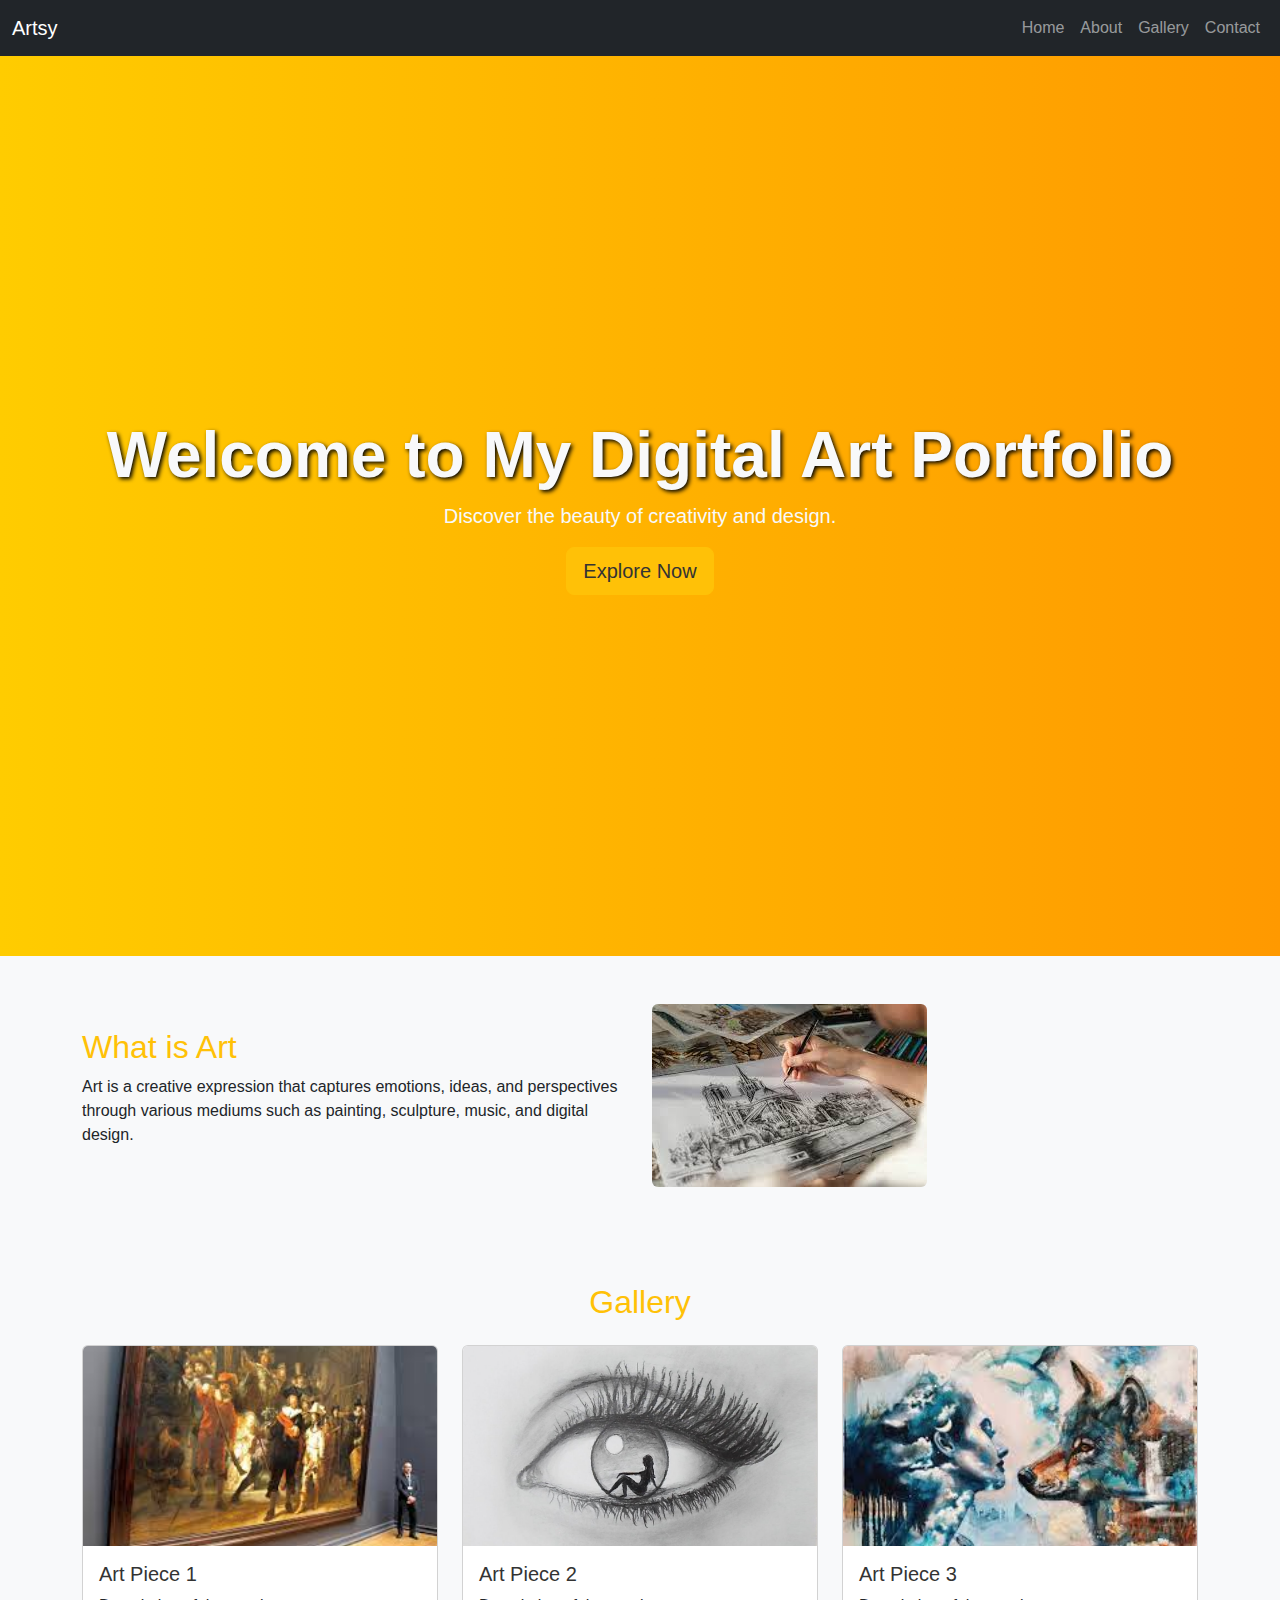
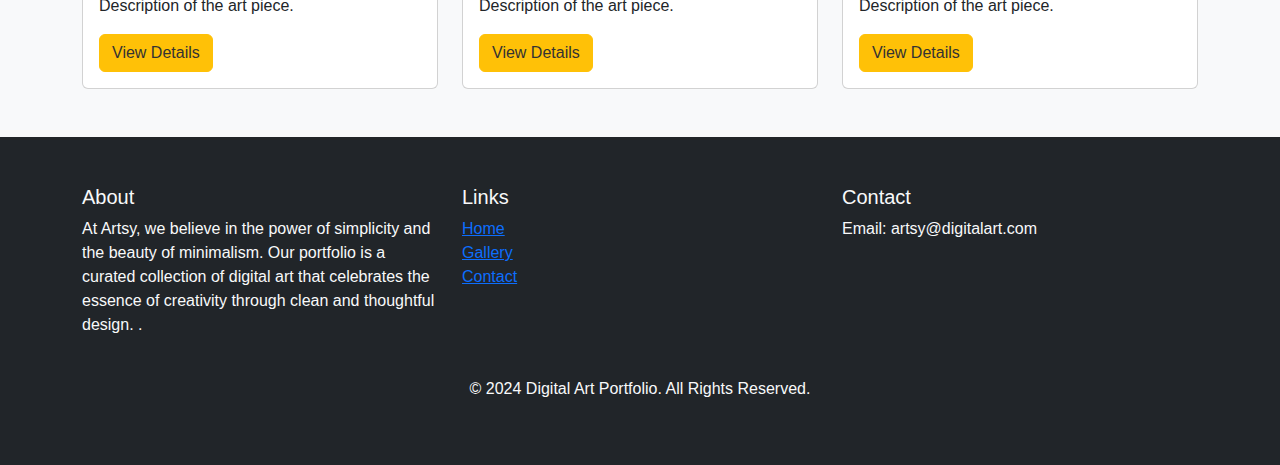
<file: index.html>
<!DOCTYPE html>
<html lang="en">
<head>
    <meta charset="UTF-8">
    <meta name="viewport" content="width=device-width, initial-scale=1.0">
    <title>Artsy</title>
    <link href="https://cdn.jsdelivr.net/npm/bootstrap@5.3.0/dist/css/bootstrap.min.css" rel="stylesheet">
    <link rel="stylesheet" href="styles.css">
</head>
<body>
    <!-- Navbar -->
    <nav class="navbar navbar-expand-lg navbar-dark bg-dark sticky-top">
        <div class="container-fluid">
            <a class="navbar-brand" href="#">Artsy</a>
            <button class="navbar-toggler" type="button" data-bs-toggle="collapse" data-bs-target="#navbarNav" aria-controls="navbarNav" aria-expanded="false" aria-label="Toggle navigation">
                <span class="navbar-toggler-icon"></span>
            </button>
            <div class="collapse navbar-collapse" id="navbarNav">
                <ul class="navbar-nav ms-auto">
                    <li class="nav-item">
                        <a class="nav-link" href="index.html">Home</a>
                    </li>
                    <li class="nav-item">
                        <a class="nav-link" href="boutus.html">About</a>
                        <li class="nav-item">

                        <a class="nav-link" href="gllery.html">Gallery</a>
                    </li>
                    <li class="nav-item">
                        <a class="nav-link" href="contc.html">Contact</a>
                    </li>
                    
                </ul>
            </div>
        </div>
    </nav>
    <!-- Hero Section -->
    <section class="hero text-center text-light d-flex align-items-center justify-content-center">
        <div class="container">
            <h1 class="display-3 fw-bold">Welcome to My Digital Art Portfolio</h1>
            <p class="lead">Discover the beauty of creativity and design.</p>
            <button class="btn btn-warning btn-lg">Explore Now</button>
        </div>
    </section>

    <!-- Image and Text Section -->
    <section class="py-5">
        <div class="container">
            <div class="row align-items-center">
                <div class="col-md-6">
                    <h2 class="text-warning">What is Art</h2>
                    <p class="text-muted> </p>
                    <button class="btn btn-warning">Art is a creative expression that captures emotions, ideas, and perspectives through various mediums such as painting, sculpture, music, and digital design.</button>
                </div>
                <div class="col-md-6">
                    <img src="download-ph.jpeg" alt="About Art" class="img-fluid rounded">
                </div>
            </div>
        </div>
    </section>

    <!-- Cards Section -->
    <section id="gallery" class="py-5 bg-light">
        <div class="container">
            <h2 class="text-center text-warning mb-4">Gallery</h2>
            <div class="row g-4">
                <div class="col-md-4">
                    <div class="card">
                        <img src="images_photo.jpeg" class="card-img-top" alt="Art Piece">
                        <div class="card-body">
                            <h5 class="card-title">Art Piece 1</h5>
                            <p class="card-text">Description of the art piece.</p>
                            <a href="artp2.html" class="btn btn-warning">View Details</a>
                        </div>
                    </div>
                </div>
                <div class="col-md-4">
                    <div class="card">
                        <img src="img.35_.jpg" class="card-img-top" alt="Art Piece">
                        <div class="card-body">
                            <h5 class="card-title">Art Piece 2</h5>
                            <p class="card-text">Description of the art piece.</p>
                            <a href="artp3.html" class="btn btn-warning">View Details</a>
                        </div>
                    </div>
                </div>
                <div class="col-md-4">
                    <div class="card">
                        <img src="images4.jpeg" class="card-img-top" alt="Art Piece">
                        <div class="card-body">
                            <h5 class="card-title">Art Piece 3</h5>
                            <p class="card-text">Description of the art piece.</p>
                            <a href="artp4.html" class="btn btn-warning">View Details</a>
                        </div>
                    </div>
                </div>
            </div>
        </div>
    </section>

    <!-- Footer -->
    <footer class="bg-dark text-light py-5">
        <div class="container">
            <div class="row">
                <div class="col-md-4">
                    <h5>About</h5>
                    <p>At Artsy, we believe in the power of simplicity and the beauty of minimalism.
                        Our portfolio is a curated collection of digital art that celebrates the essence
                        of creativity through clean and thoughtful design. .</p>
                </div>
                <div class="col-md-4">
                    <h5>Links</h5>
                    <ul class="list-unstyled">
                        <li><a href="#" class="http://127.0.0.1:5500/index.html">Home</a></li>
                        <li><a href="#" class="http://127.0.0.1:5500/gllery.html">Gallery</a></li>
                        <li><a href="#" class="http://127.0.0.1:5500/contc.html">Contact</a></li>
                    </ul>
                </div>
                <div class="col-md-4">
                    <h5>Contact</h5>
                    <p>Email: artsy@digitalart.com</p>
                    
                </div>
            </div>
            <div class="text-center mt-4">
                <p>&copy; 2024 Digital Art Portfolio. All Rights Reserved.</p>
            </div>
        </div>
    </footer>

    <script src="https://cdn.jsdelivr.net/npm/bootstrap@5.3.0/dist/js/bootstrap.bundle.min.js"></script>
    <script src="script.js"></script>
</body>
</html>
</file>
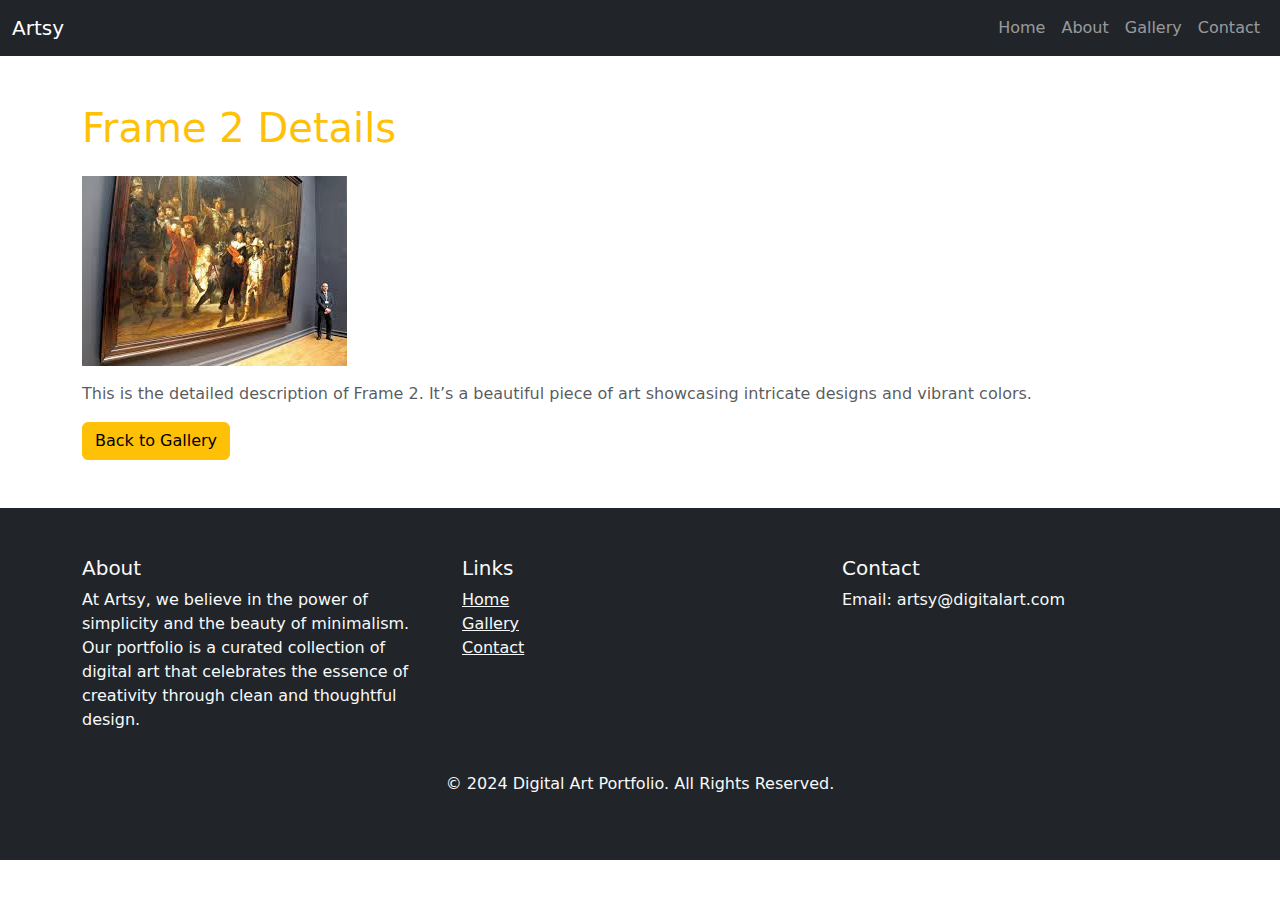
<file: artp2.html>
<!DOCTYPE html>
<html lang="en">
<head>
    <meta charset="UTF-8">
    <meta name="viewport" content="width=device-width, initial-scale=1.0">
    <title>Frame 2 Details</title>
    <link href="https://cdn.jsdelivr.net/npm/bootstrap@5.3.0/dist/css/bootstrap.min.css" rel="stylesheet">
</head>
<body>
    <!-- Navbar -->
    <nav class="navbar navbar-expand-lg navbar-dark bg-dark sticky-top">
        <div class="container-fluid">
            <a class="navbar-brand" href="#">Artsy</a>
            <button class="navbar-toggler" type="button" data-bs-toggle="collapse" data-bs-target="#navbarNav" aria-controls="navbarNav" aria-expanded="false" aria-label="Toggle navigation">
                <span class="navbar-toggler-icon"></span>
            </button>
            <div class="collapse navbar-collapse" id="navbarNav">
                <ul class="navbar-nav ms-auto">
                    <li class="nav-item">
                        <a class="nav-link" href="index.html">Home</a>
                    </li>
                    <li class="nav-item">
                        <a class="nav-link" href="boutus.html">About</a>
                        <li class="nav-item">

                        <a class="nav-link" href="gllery.html">Gallery</a>
                    </li>
                    <li class="nav-item">
                        <a class="nav-link" href="contc.html">Contact</a>
                    </li>
                    
                </ul>
            </div>
        </div>
    </nav>
    <!-- Content Section -->
    <div class="container py-5">
        <h1 class="text-warning">Frame 2 Details</h1>
        <img src="images_photo.jpeg" alt="Frame 1" class="img-fluid my-3">
        <p class="text-muted">This is the detailed description of Frame 2. It’s a beautiful piece of art showcasing intricate designs and vibrant colors.</p>
        <a href="index.html" class="btn btn-warning">Back to Gallery</a>
    </div>

    <!-- Footer -->
    <footer class="bg-dark text-light py-5">
        <div class="container">
            <div class="row">
                <div class="col-md-4">
                    <h5>About</h5>
                    <p>At Artsy, we believe in the power of simplicity and the beauty of minimalism.
                        Our portfolio is a curated collection of digital art that celebrates the essence
                        of creativity through clean and thoughtful design.</p>
                </div>
                <div class="col-md-4">
                    <h5>Links</h5>
                    <ul class="list-unstyled">
                        <li><a href="index.html" class="text-light">Home</a></li>
                        <li><a href="gallery.html" class="text-light">Gallery</a></li>
                        <li><a href="contact.html" class="text-light">Contact</a></li>
                    </ul>
                </div>
                <div class="col-md-4">
                    <h5>Contact</h5>
                    <p>Email: artsy@digitalart.com</p>
                </div>
            </div>
            <div class="text-center mt-4">
                <p>&copy; 2024 Digital Art Portfolio. All Rights Reserved.</p>
            </div>
        </div>
    </footer>

    <script src="https://cdn.jsdelivr.net/npm/bootstrap@5.3.0/dist/js/bootstrap.bundle.min.js"></script>
    <script src="script.js"></script>
</body>
</html>
</file>
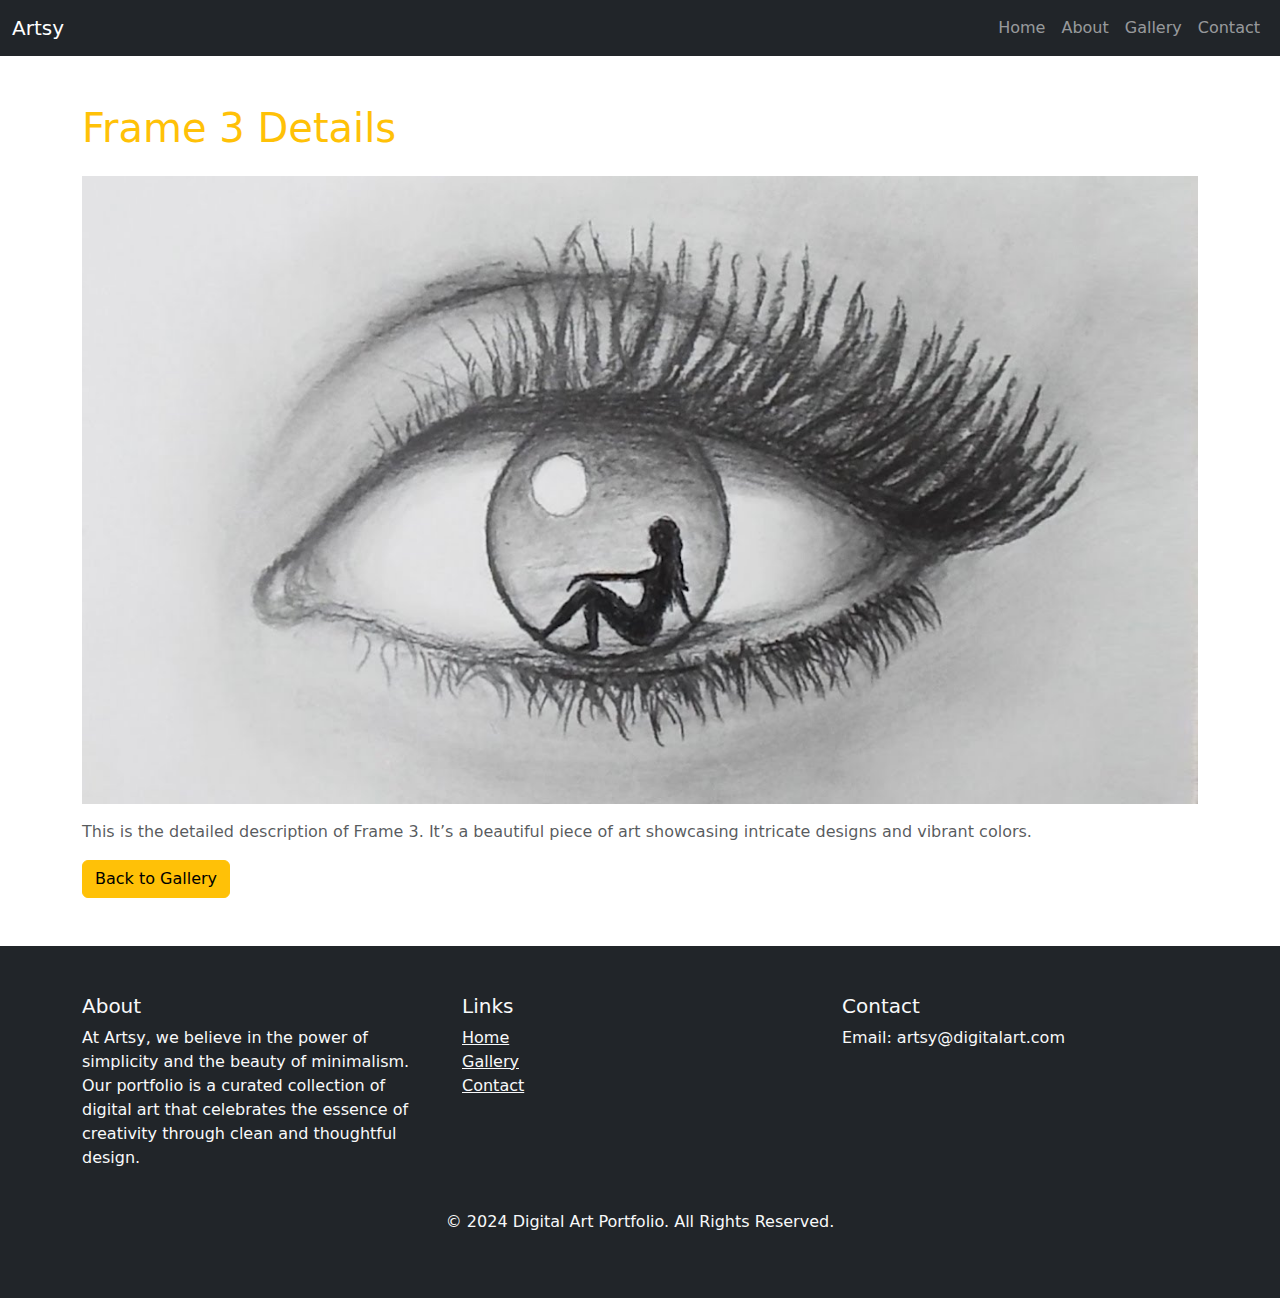
<file: artp3.html>
<!DOCTYPE html>
<html lang="en">
<head>
    <meta charset="UTF-8">
    <meta name="viewport" content="width=device-width, initial-scale=1.0">
    <title>Frame 3 Details</title>
    <link href="https://cdn.jsdelivr.net/npm/bootstrap@5.3.0/dist/css/bootstrap.min.css" rel="stylesheet">
</head>
<body>
    <!-- Navbar -->
    <nav class="navbar navbar-expand-lg navbar-dark bg-dark sticky-top">
        <div class="container-fluid">
            <a class="navbar-brand" href="#">Artsy</a>
            <button class="navbar-toggler" type="button" data-bs-toggle="collapse" data-bs-target="#navbarNav" aria-controls="navbarNav" aria-expanded="false" aria-label="Toggle navigation">
                <span class="navbar-toggler-icon"></span>
            </button>
            <div class="collapse navbar-collapse" id="navbarNav">
                <ul class="navbar-nav ms-auto">
                    <li class="nav-item">
                        <a class="nav-link" href="index.html">Home</a>
                    </li>
                    <li class="nav-item">
                        <a class="nav-link" href="boutus.html">About</a>
                        <li class="nav-item">

                        <a class="nav-link" href="gllery.html">Gallery</a>
                    </li>
                    <li class="nav-item">
                        <a class="nav-link" href="contc.html">Contact</a>
                    </li>
                    
                </ul>
            </div>
        </div>
    </nav>
    <!-- Content Section -->
    <div class="container py-5">
        <h1 class="text-warning">Frame 3 Details</h1>
        <img src="img.35_.jpg" alt="Frame 1" class="img-fluid my-3">
        <p class="text-muted">This is the detailed description of Frame 3. It’s a beautiful piece of art showcasing intricate designs and vibrant colors.</p>
        <a href="index.html" class="btn btn-warning">Back to Gallery</a>
    </div>

    <!-- Footer -->
    <footer class="bg-dark text-light py-5">
        <div class="container">
            <div class="row">
                <div class="col-md-4">
                    <h5>About</h5>
                    <p>At Artsy, we believe in the power of simplicity and the beauty of minimalism.
                        Our portfolio is a curated collection of digital art that celebrates the essence
                        of creativity through clean and thoughtful design.</p>
                </div>
                <div class="col-md-4">
                    <h5>Links</h5>
                    <ul class="list-unstyled">
                        <li><a href="index.html" class="text-light">Home</a></li>
                        <li><a href="gallery.html" class="text-light">Gallery</a></li>
                        <li><a href="contact.html" class="text-light">Contact</a></li>
                    </ul>
                </div>
                <div class="col-md-4">
                    <h5>Contact</h5>
                    <p>Email: artsy@digitalart.com</p>
                </div>
            </div>
            <div class="text-center mt-4">
                <p>&copy; 2024 Digital Art Portfolio. All Rights Reserved.</p>
            </div>
        </div>
    </footer>

    <script src="https://cdn.jsdelivr.net/npm/bootstrap@5.3.0/dist/js/bootstrap.bundle.min.js"></script>
    <script src="script.js"></script>
</body>
</html>
</file>
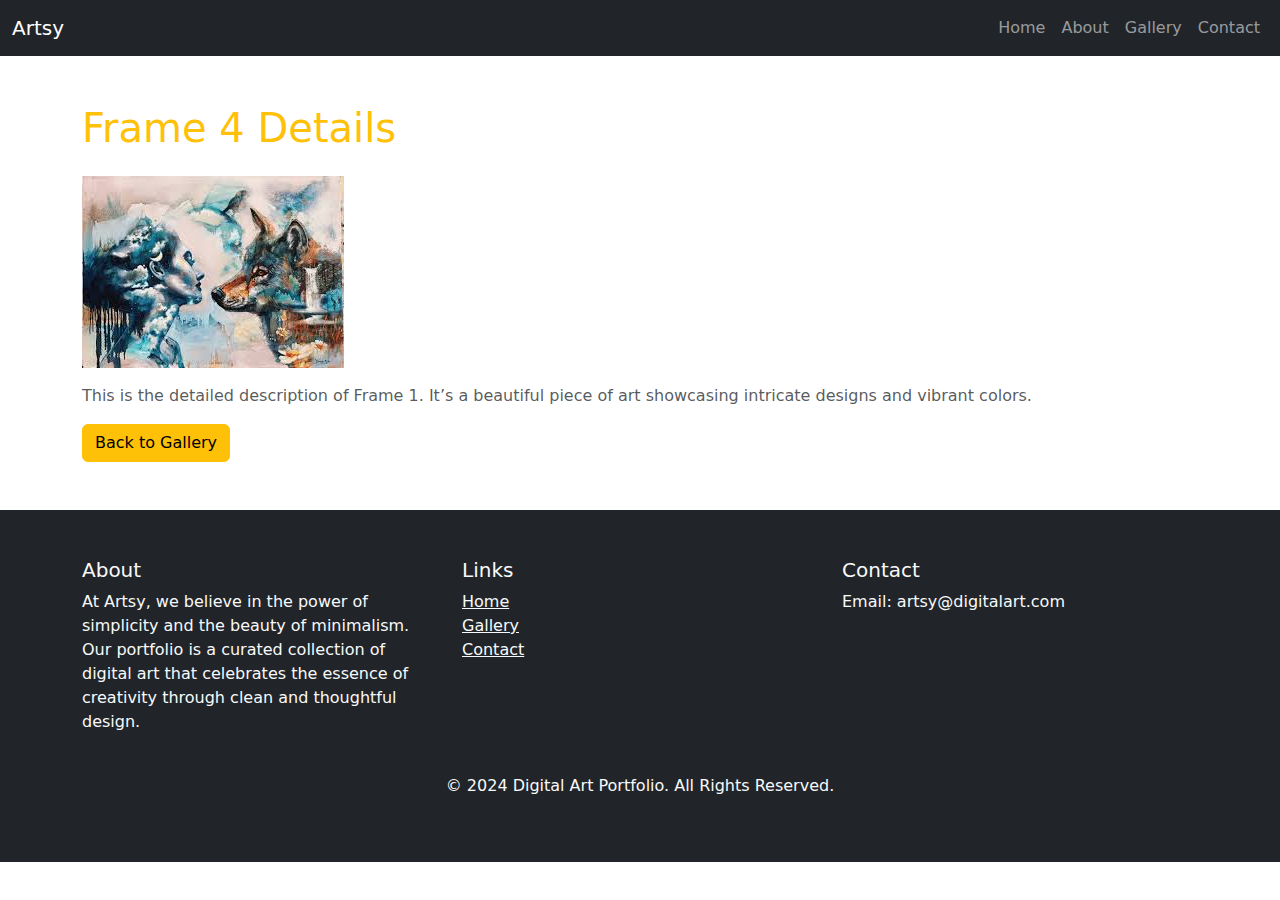
<file: artp4.html>
<!DOCTYPE html>
<html lang="en">
<head>
    <meta charset="UTF-8">
    <meta name="viewport" content="width=device-width, initial-scale=1.0">
    <title>Frame 4 Details</title>
    <link href="https://cdn.jsdelivr.net/npm/bootstrap@5.3.0/dist/css/bootstrap.min.css" rel="stylesheet">
</head>
<body>
    <!-- Navbar -->
    <nav class="navbar navbar-expand-lg navbar-dark bg-dark sticky-top">
        <div class="container-fluid">
            <a class="navbar-brand" href="#">Artsy</a>
            <button class="navbar-toggler" type="button" data-bs-toggle="collapse" data-bs-target="#navbarNav" aria-controls="navbarNav" aria-expanded="false" aria-label="Toggle navigation">
                <span class="navbar-toggler-icon"></span>
            </button>
            <div class="collapse navbar-collapse" id="navbarNav">
                <ul class="navbar-nav ms-auto">
                    <li class="nav-item">
                        <a class="nav-link" href="index.html">Home</a>
                    </li>
                    <li class="nav-item">
                        <a class="nav-link" href="boutus.html">About</a>
                        <li class="nav-item">

                        <a class="nav-link" href="gllery.html">Gallery</a>
                    </li>
                    <li class="nav-item">
                        <a class="nav-link" href="contc.html">Contact</a>
                    </li>
                    
                </ul>
            </div>
        </div>
    </nav>
    <!-- Content Section -->
    <div class="container py-5">
        <h1 class="text-warning">Frame 4 Details</h1>
        <img src="images4.jpeg" alt="Frame 1" class="img-fluid my-3">
        <p class="text-muted">This is the detailed description of Frame 1. It’s a beautiful piece of art showcasing intricate designs and vibrant colors.</p>
        <a href="index.html" class="btn btn-warning">Back to Gallery</a>
    </div>

    <!-- Footer -->
    <footer class="bg-dark text-light py-5">
        <div class="container">
            <div class="row">
                <div class="col-md-4">
                    <h5>About</h5>
                    <p>At Artsy, we believe in the power of simplicity and the beauty of minimalism.
                        Our portfolio is a curated collection of digital art that celebrates the essence
                        of creativity through clean and thoughtful design.</p>
                </div>
                <div class="col-md-4">
                    <h5>Links</h5>
                    <ul class="list-unstyled">
                        <li><a href="index.html" class="text-light">Home</a></li>
                        <li><a href="gallery.html" class="text-light">Gallery</a></li>
                        <li><a href="contact.html" class="text-light">Contact</a></li>
                    </ul>
                </div>
                <div class="col-md-4">
                    <h5>Contact</h5>
                    <p>Email: artsy@digitalart.com</p>
                </div>
            </div>
            <div class="text-center mt-4">
                <p>&copy; 2024 Digital Art Portfolio. All Rights Reserved.</p>
            </div>
        </div>
    </footer>

    <script src="https://cdn.jsdelivr.net/npm/bootstrap@5.3.0/dist/js/bootstrap.bundle.min.js"></script>
    <script src="script.js"></script>
</body>
</html>
</file>
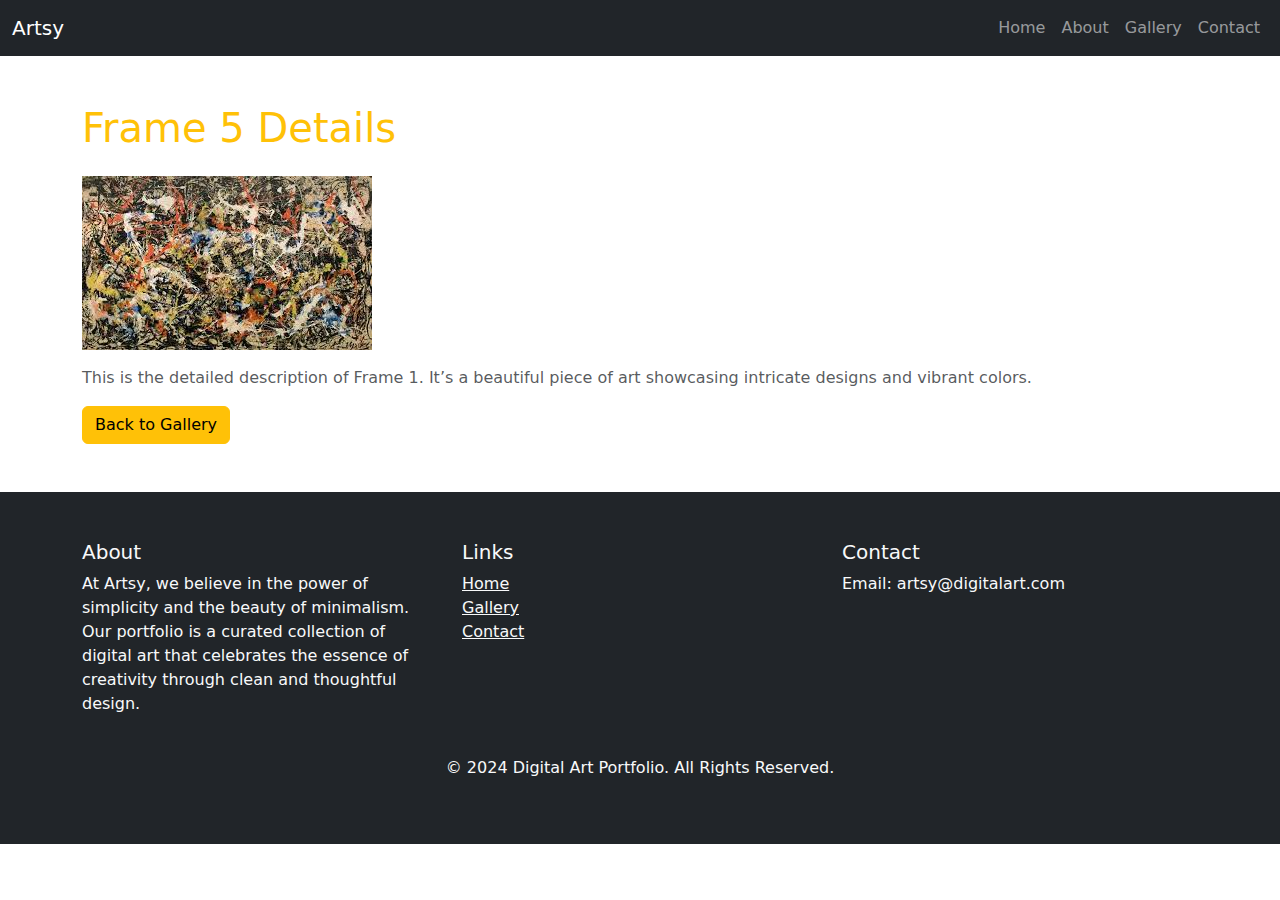
<file: artp5.html>
<!DOCTYPE html>
<html lang="en">
<head>
    <meta charset="UTF-8">
    <meta name="viewport" content="width=device-width, initial-scale=1.0">
    <title>Frame 5 Details</title>
    <link href="https://cdn.jsdelivr.net/npm/bootstrap@5.3.0/dist/css/bootstrap.min.css" rel="stylesheet">
</head>
<body>
    <!-- Navbar -->
    <nav class="navbar navbar-expand-lg navbar-dark bg-dark sticky-top">
        <div class="container-fluid">
            <a class="navbar-brand" href="#">Artsy</a>
            <button class="navbar-toggler" type="button" data-bs-toggle="collapse" data-bs-target="#navbarNav" aria-controls="navbarNav" aria-expanded="false" aria-label="Toggle navigation">
                <span class="navbar-toggler-icon"></span>
            </button>
            <div class="collapse navbar-collapse" id="navbarNav">
                <ul class="navbar-nav ms-auto">
                    <li class="nav-item">
                        <a class="nav-link" href="index.html">Home</a>
                    </li>
                    <li class="nav-item">
                        <a class="nav-link" href="boutus.html">About</a>
                        <li class="nav-item">

                        <a class="nav-link" href="gllery.html">Gallery</a>
                    </li>
                    <li class="nav-item">
                        <a class="nav-link" href="contc.html">Contact</a>
                    </li>
                    
                </ul>
            </div>
        </div>
    </nav>
    <!-- Content Section -->
    <div class="container py-5">
        <h1 class="text-warning">Frame 5 Details</h1>
        <img src="images5.jpeg" alt="Frame 1" class="img-fluid my-3">
        <p class="text-muted">This is the detailed description of Frame 1. It’s a beautiful piece of art showcasing intricate designs and vibrant colors.</p>
        <a href="index.html" class="btn btn-warning">Back to Gallery</a>
    </div>

    <!-- Footer -->
    <footer class="bg-dark text-light py-5">
        <div class="container">
            <div class="row">
                <div class="col-md-4">
                    <h5>About</h5>
                    <p>At Artsy, we believe in the power of simplicity and the beauty of minimalism.
                        Our portfolio is a curated collection of digital art that celebrates the essence
                        of creativity through clean and thoughtful design.</p>
                </div>
                <div class="col-md-4">
                    <h5>Links</h5>
                    <ul class="list-unstyled">
                        <li><a href="index.html" class="text-light">Home</a></li>
                        <li><a href="gallery.html" class="text-light">Gallery</a></li>
                        <li><a href="contact.html" class="text-light">Contact</a></li>
                    </ul>
                </div>
                <div class="col-md-4">
                    <h5>Contact</h5>
                    <p>Email: artsy@digitalart.com</p>
                </div>
            </div>
            <div class="text-center mt-4">
                <p>&copy; 2024 Digital Art Portfolio. All Rights Reserved.</p>
            </div>
        </div>
    </footer>

    <script src="https://cdn.jsdelivr.net/npm/bootstrap@5.3.0/dist/js/bootstrap.bundle.min.js"></script>
    <script src="script.js"></script>
</body>
</html>
</file>
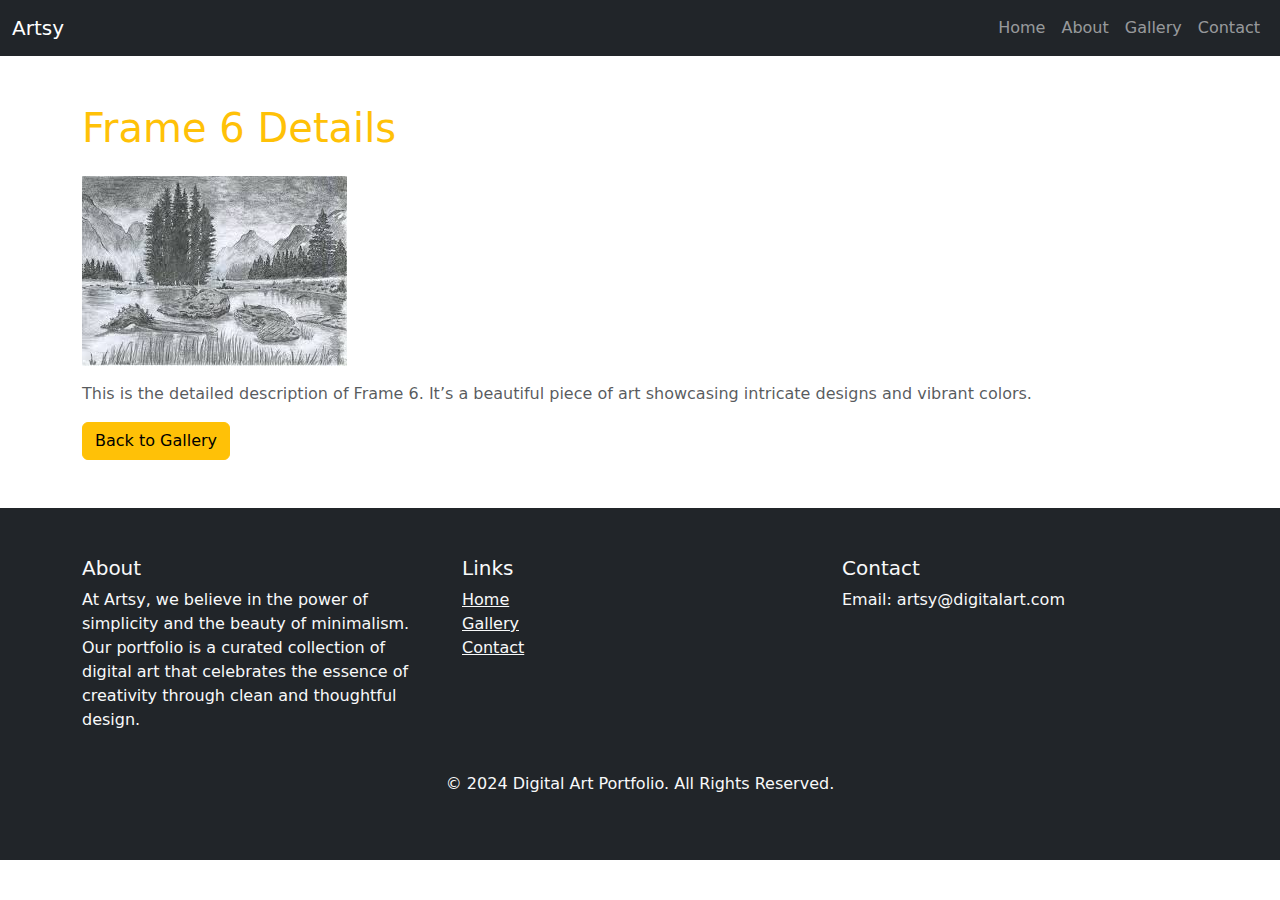
<file: artp6.html>
<!DOCTYPE html>
<html lang="en">
<head>
    <meta charset="UTF-8">
    <meta name="viewport" content="width=device-width, initial-scale=1.0">
    <title>Frame 1 Details</title>
    <link href="https://cdn.jsdelivr.net/npm/bootstrap@5.3.0/dist/css/bootstrap.min.css" rel="stylesheet">
</head>
<body>
    <!-- Navbar -->
    <nav class="navbar navbar-expand-lg navbar-dark bg-dark sticky-top">
        <div class="container-fluid">
            <a class="navbar-brand" href="#">Artsy</a>
            <button class="navbar-toggler" type="button" data-bs-toggle="collapse" data-bs-target="#navbarNav" aria-controls="navbarNav" aria-expanded="false" aria-label="Toggle navigation">
                <span class="navbar-toggler-icon"></span>
            </button>
            <div class="collapse navbar-collapse" id="navbarNav">
                <ul class="navbar-nav ms-auto">
                    <li class="nav-item">
                        <a class="nav-link" href="index.html">Home</a>
                    </li>
                    <li class="nav-item">
                        <a class="nav-link" href="boutus.html">About</a>
                        <li class="nav-item">

                        <a class="nav-link" href="gllery.html">Gallery</a>
                    </li>
                    <li class="nav-item">
                        <a class="nav-link" href="contc.html">Contact</a>
                    </li>
                    
                </ul>
            </div>
        </div>
    </nav>
    <!-- Content Section -->
    <div class="container py-5">
        <h1 class="text-warning">Frame 6 Details</h1>
        <img src="download2_.jpeg" alt="Frame 1" class="img-fluid my-3">
        <p class="text-muted">This is the detailed description of Frame 6. It’s a beautiful piece of art showcasing intricate designs and vibrant colors.</p>
        <a href="index.html" class="btn btn-warning">Back to Gallery</a>
    </div>

    <!-- Footer -->
    <footer class="bg-dark text-light py-5">
        <div class="container">
            <div class="row">
                <div class="col-md-4">
                    <h5>About</h5>
                    <p>At Artsy, we believe in the power of simplicity and the beauty of minimalism.
                        Our portfolio is a curated collection of digital art that celebrates the essence
                        of creativity through clean and thoughtful design.</p>
                </div>
                <div class="col-md-4">
                    <h5>Links</h5>
                    <ul class="list-unstyled">
                        <li><a href="index.html" class="text-light">Home</a></li>
                        <li><a href="gallery.html" class="text-light">Gallery</a></li>
                        <li><a href="contact.html" class="text-light">Contact</a></li>
                    </ul>
                </div>
                <div class="col-md-4">
                    <h5>Contact</h5>
                    <p>Email: artsy@digitalart.com</p>
                </div>
            </div>
            <div class="text-center mt-4">
                <p>&copy; 2024 Digital Art Portfolio. All Rights Reserved.</p>
            </div>
        </div>
    </footer>

    <script src="https://cdn.jsdelivr.net/npm/bootstrap@5.3.0/dist/js/bootstrap.bundle.min.js"></script>
    <script src="script.js"></script>
</body>
</html>
</file>
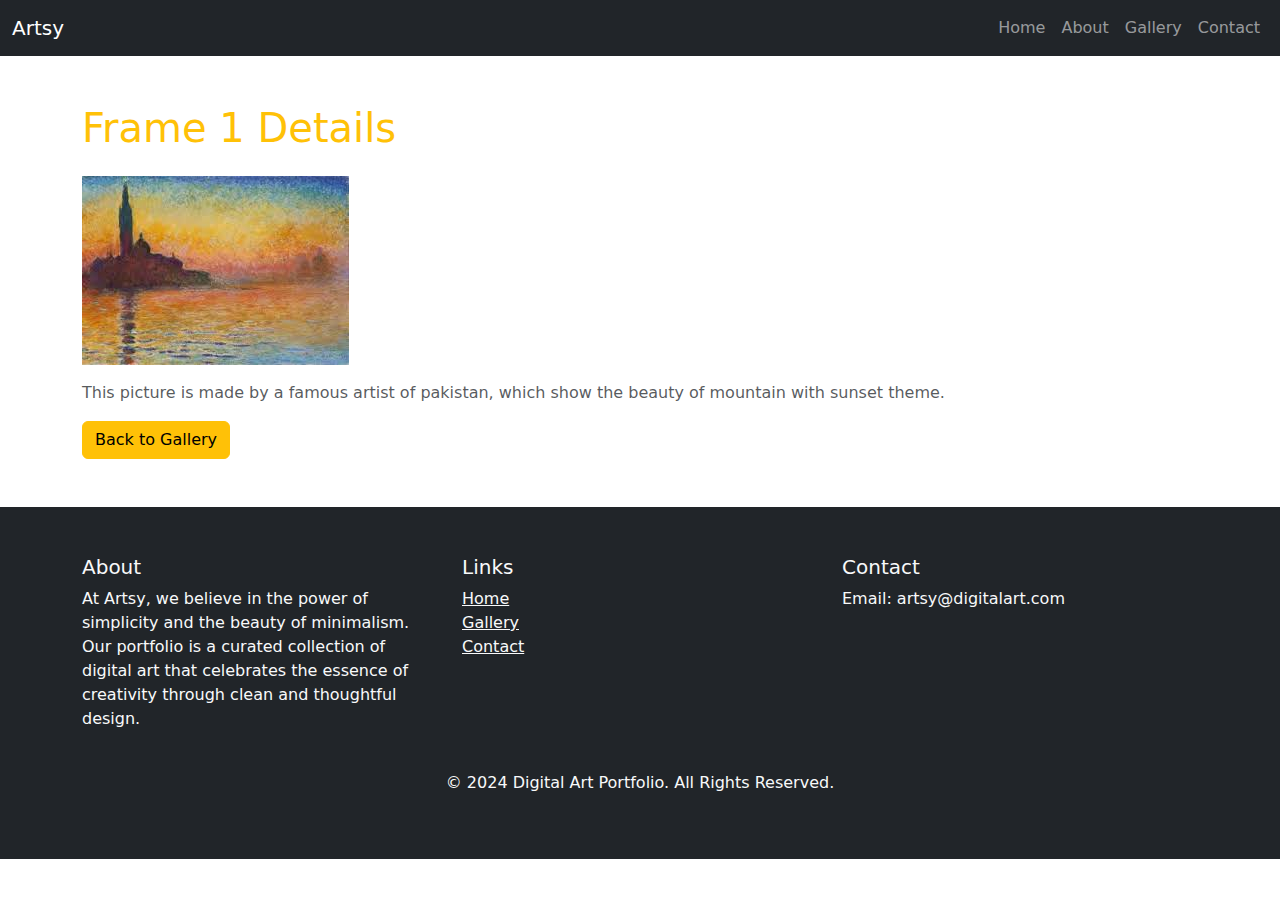
<file: artpiece1.html>
<!DOCTYPE html>
<html lang="en">
<head>
    <meta charset="UTF-8">
    <meta name="viewport" content="width=device-width, initial-scale=1.0">
    <title>Frame 1 Details</title>
    <link href="https://cdn.jsdelivr.net/npm/bootstrap@5.3.0/dist/css/bootstrap.min.css" rel="stylesheet">
</head>
<body>
    <nav class="navbar navbar-expand-lg navbar-dark bg-dark sticky-top">
        <div class="container-fluid">
            <a class="navbar-brand" href="#">Artsy</a>
            <button class="navbar-toggler" type="button" data-bs-toggle="collapse" data-bs-target="#navbarNav" aria-controls="navbarNav" aria-expanded="false" aria-label="Toggle navigation">
                <span class="navbar-toggler-icon"></span>
            </button>
            <div class="collapse navbar-collapse" id="navbarNav">
                <ul class="navbar-nav ms-auto">
                    <li class="nav-item">
                        <a class="nav-link" href="index.html">Home</a>
                    </li>
                    <li class="nav-item">
                        <a class="nav-link" href="boutus.html">About</a>
                        <li class="nav-item">

                        <a class="nav-link" href="gllery.html">Gallery</a>
                    </li>
                    <li class="nav-item">
                        <a class="nav-link" href="contc.html">Contact</a>
                    </li>
                    
                </ul>
            </div>
        </div>
    </nav>
    <!-- Content Section -->
    <div class="container py-5">
        <h1 class="text-warning">Frame 1 Details</h1>
        <img src="images3_photo.jpeg" alt="Frame 1" class="img-fluid my-3">
        <p class="text-muted">This picture is made by a famous artist of pakistan, which show the beauty of mountain with sunset theme.</p>
        <a href="gllery.html" class="btn btn-warning">Back to Gallery</a>
    </div>

    <!-- Footer -->
    <footer class="bg-dark text-light py-5">
        <div class="container">
            <div class="row">
                <div class="col-md-4">
                    <h5>About</h5>
                    <p>At Artsy, we believe in the power of simplicity and the beauty of minimalism.
                        Our portfolio is a curated collection of digital art that celebrates the essence
                        of creativity through clean and thoughtful design.</p>
                </div>
                <div class="col-md-4">
                    <h5>Links</h5>
                    <ul class="list-unstyled">
                        <li><a href="index.html" class="text-light">Home</a></li>
                        <li><a href="gallery.html" class="text-light">Gallery</a></li>
                        <li><a href="contact.html" class="text-light">Contact</a></li>
                    </ul>
                </div>
                <div class="col-md-4">
                    <h5>Contact</h5>
                    <p>Email: artsy@digitalart.com</p>
                </div>
            </div>
            <div class="text-center mt-4">
                <p>&copy; 2024 Digital Art Portfolio. All Rights Reserved.</p>
            </div>
        </div>
    </footer>

    <script src="https://cdn.jsdelivr.net/npm/bootstrap@5.3.0/dist/js/bootstrap.bundle.min.js"></script>
    <script src="script.js"></script>
</body>
</html>
</file>
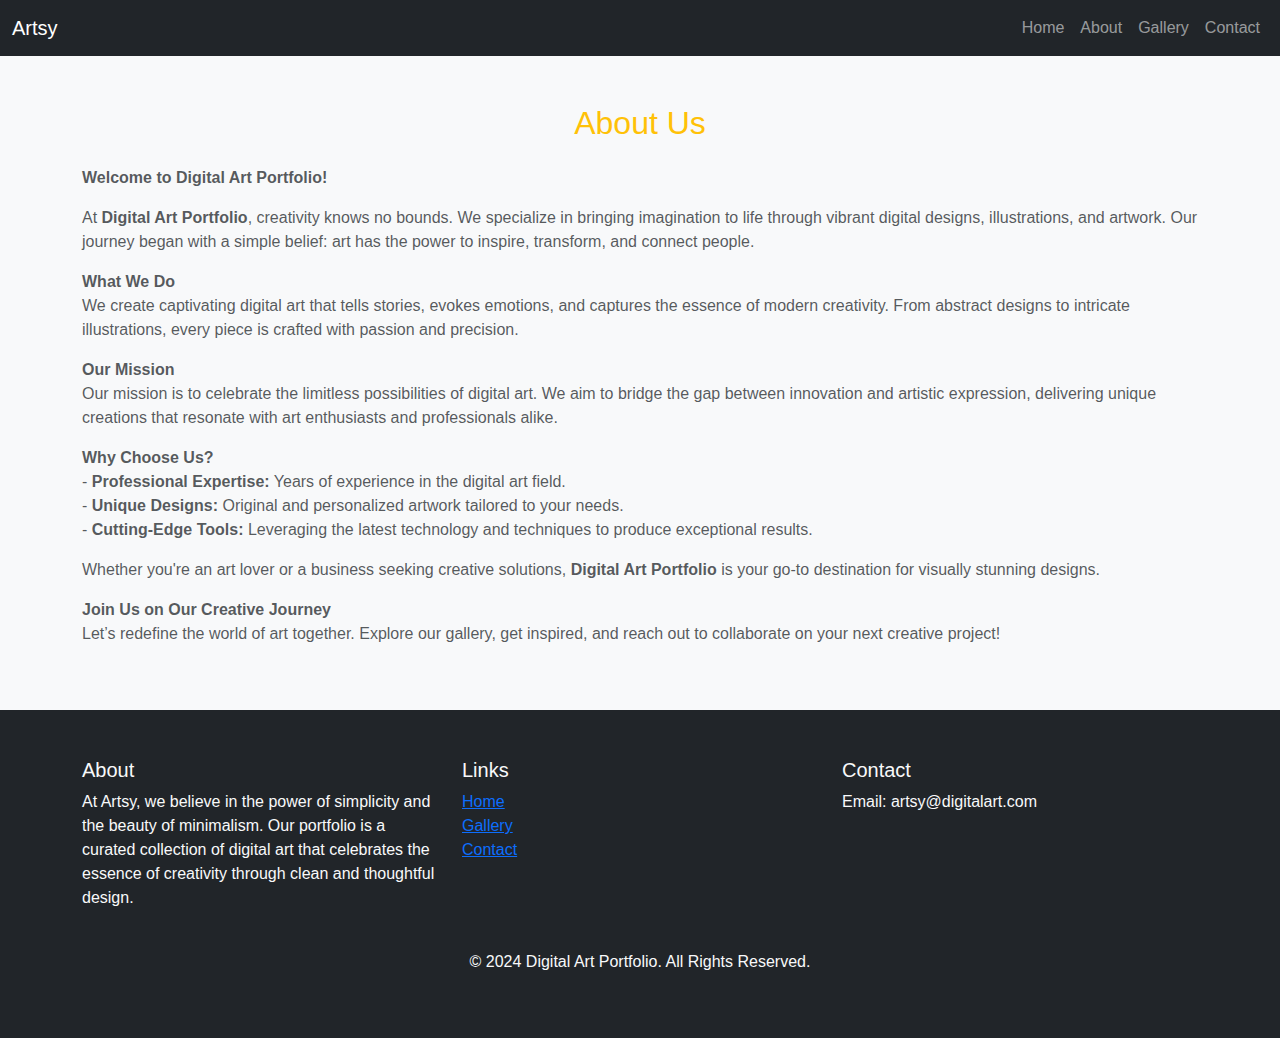
<file: boutus.html>
<!DOCTYPE html>
<html lang="en">
<head>
    <meta charset="UTF-8">
    <meta name="viewport" content="width=device-width, initial-scale=1.0">
    <title>Artsy</title>
    <link href="https://cdn.jsdelivr.net/npm/bootstrap@5.3.0/dist/css/bootstrap.min.css" rel="stylesheet">
    <link rel="stylesheet" href="styles.css">
</head>
<body>
    <!-- Navbar -->
    <nav class="navbar navbar-expand-lg navbar-dark bg-dark sticky-top">
        <div class="container-fluid">
            <a class="navbar-brand" href="#">Artsy</a>
            <button class="navbar-toggler" type="button" data-bs-toggle="collapse" data-bs-target="#navbarNav" aria-controls="navbarNav" aria-expanded="false" aria-label="Toggle navigation">
                <span class="navbar-toggler-icon"></span>
            </button>
            <div class="collapse navbar-collapse" id="navbarNav">
                <ul class="navbar-nav ms-auto">
                    <li class="nav-item">
                        <a class="nav-link" href="index.html">Home</a>
                    </li>
                    <li class="nav-item">
                        <a class="nav-link" href="boutus.html">About</a>
                        <li class="nav-item">

                        <a class="nav-link" href="gllery.html">Gallery</a>
                    </li>
                    <li class="nav-item">
                        <a class="nav-link" href="contc.html">Contact</a>
                    </li>
                </ul>
            </div>
        </div>
    </nav>
    <section id="about" class="py-5 bg-light">
        <div class="container">
            <h2 class="text-center text-warning mb-4">About Us</h2>
            <div class="row">
                <div class="col-md-12">
                    <p class="text-muted">
                        <strong>Welcome to Digital Art Portfolio!</strong>
                    </p>
                    <p class="text-muted">
                        At <strong>Digital Art Portfolio</strong>, creativity knows no bounds. We specialize in bringing imagination to life through vibrant digital designs, illustrations, and artwork. Our journey began with a simple belief: art has the power to inspire, transform, and connect people.
                    </p>
                    <p class="text-muted">
                        <strong>What We Do</strong><br>
                        We create captivating digital art that tells stories, evokes emotions, and captures the essence of modern creativity. From abstract designs to intricate illustrations, every piece is crafted with passion and precision.
                    </p>
                    <p class="text-muted">
                        <strong>Our Mission</strong><br>
                        Our mission is to celebrate the limitless possibilities of digital art. We aim to bridge the gap between innovation and artistic expression, delivering unique creations that resonate with art enthusiasts and professionals alike.
                    </p>
                    <p class="text-muted">
                        <strong>Why Choose Us?</strong><br>
                        - <strong>Professional Expertise:</strong> Years of experience in the digital art field.<br>
                        - <strong>Unique Designs:</strong> Original and personalized artwork tailored to your needs.<br>
                        - <strong>Cutting-Edge Tools:</strong> Leveraging the latest technology and techniques to produce exceptional results.
                    </p>
                    <p class="text-muted">
                        Whether you're an art lover or a business seeking creative solutions, <strong>Digital Art Portfolio</strong> is your go-to destination for visually stunning designs.
                    </p>
                    <p class="text-muted">
                        <strong>Join Us on Our Creative Journey</strong><br>
                        Let’s redefine the world of art together. Explore our gallery, get inspired, and reach out to collaborate on your next creative project!
                    </p>
                </div>
            </div>
        </div>
    </section>
    
        <footer class="bg-dark text-light py-5">
            <div class="container">
                <div class="row">
                    <div class="col-md-4">
                        <h5>About</h5>
                        <p>At Artsy, we believe in the power of simplicity and the beauty of minimalism.
                            Our portfolio is a curated collection of digital art that celebrates the essence
                            of creativity through clean and thoughtful design.</p>
                    </div>
                    <div class="col-md-4">
                        <h5>Links</h5>
                        <ul class="list-unstyled">
                            <li><a href="#" class="http://127.0.0.1:5500/index.html">Home</a></li>
                            <li><a href="#" class="http://127.0.0.1:5500/gllery.html">Gallery</a></li>
                            <li><a href="#" class="http://127.0.0.1:5500/contc.html">Contact</a></li>
                        </ul>
                    </div>
                    <div class="col-md-4">
                        <h5>Contact</h5>
                        <p>Email: artsy@digitalart.com</p>
                        
                    </div>
                </div>
                <div class="text-center mt-4">
                    <p>&copy; 2024 Digital Art Portfolio. All Rights Reserved.</p>
                </div>
            </div>
        </footer>
        
        <script src="https://cdn.jsdelivr.net/npm/bootstrap@5.3.0/dist/js/bootstrap.bundle.min.js"></script>
        <script src="script.js"></script>
        </body>
        </html>
</file>
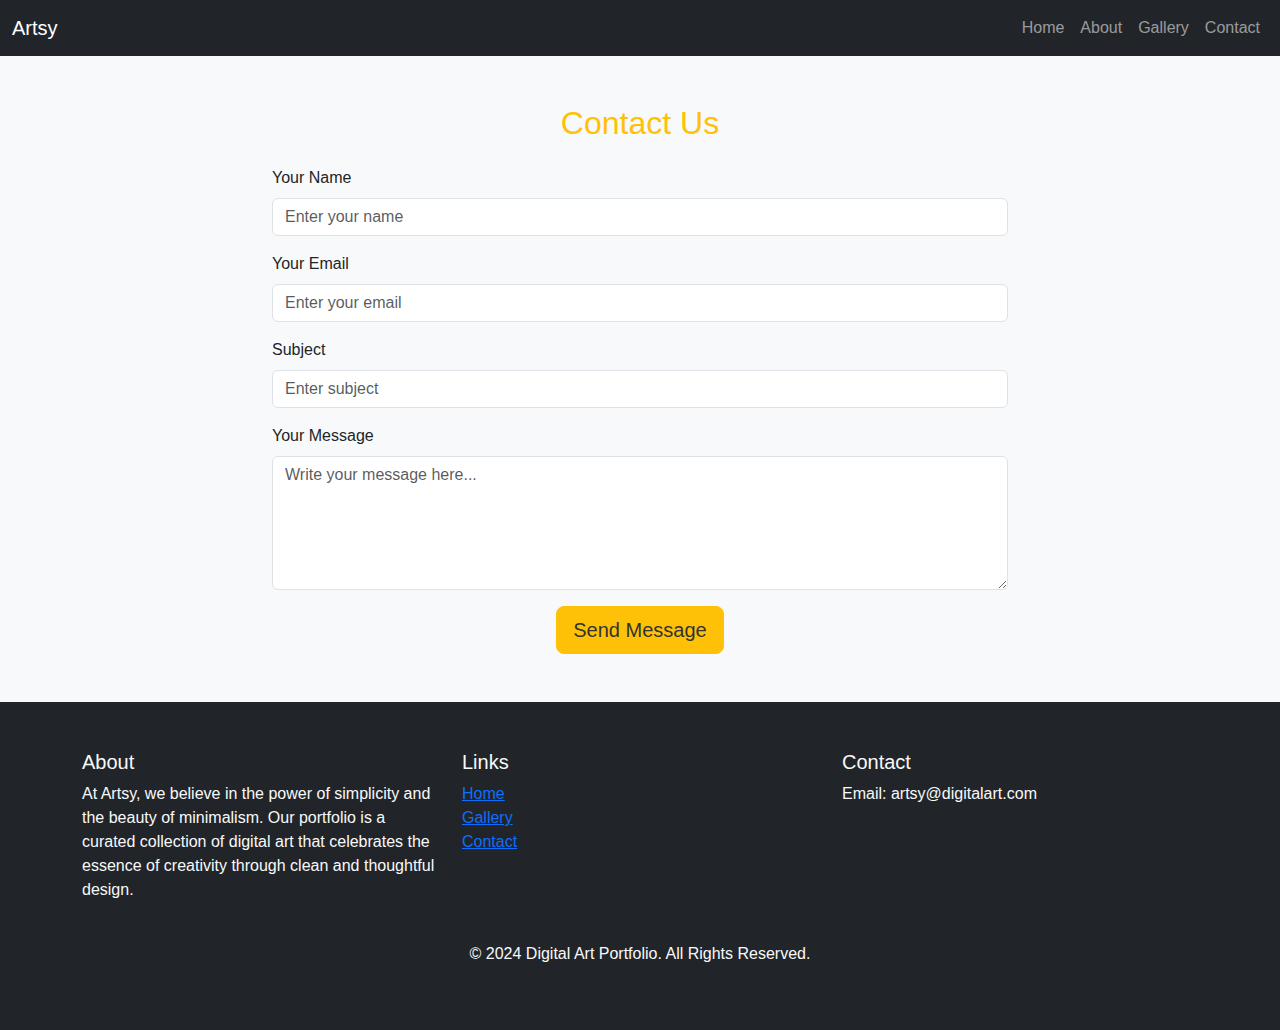
<file: contc.html>
<!DOCTYPE html>
<html lang="en">
<head>
    <meta charset="UTF-8">
    <meta name="viewport" content="width=device-width, initial-scale=1.0">
    <title>Artsy</title>
    <link href="https://cdn.jsdelivr.net/npm/bootstrap@5.3.0/dist/css/bootstrap.min.css" rel="stylesheet">
    <link rel="stylesheet" href="styles.css">
</head>
<body>
    <!-- Navbar -->
    <nav class="navbar navbar-expand-lg navbar-dark bg-dark sticky-top">
        <div class="container-fluid">
            <a class="navbar-brand" href="#">Artsy</a>
            <button class="navbar-toggler" type="button" data-bs-toggle="collapse" data-bs-target="#navbarNav" aria-controls="navbarNav" aria-expanded="false" aria-label="Toggle navigation">
                <span class="navbar-toggler-icon"></span>
            </button>
            <div class="collapse navbar-collapse" id="navbarNav">
                <ul class="navbar-nav ms-auto">
                    <li class="nav-item">
                        <a class="nav-link" href="index.html">Home</a>
                    </li>
                    <li class="nav-item">
                        <a class="nav-link" href="boutus">About</a>
                        <li class="nav-item">

                        <a class="nav-link" href="gllery.html">Gallery</a>
                    </li>
                    <li class="nav-item">
                        <a class="nav-link" href="contc.html">Contact</a>
                    </li>
                </ul>
            </div>
        </div>
    </nav>
<section id="contact" class="py-5">
    <div class="container">
        <h2 class="text-center text-warning mb-4">Contact Us</h2>
        <div class="row justify-content-center">
            <div class="col-md-8">
                <form>
                    <div class="mb-3">
                        <label for="name" class="form-label">Your Name</label>
                        <input type="text" class="form-control" id="name" placeholder="Enter your name" required>
                    </div>
                    <div class="mb-3">
                        <label for="email" class="form-label">Your Email</label>
                        <input type="email" class="form-control" id="email" placeholder="Enter your email" required>
                    </div>
                    <div class="mb-3">
                        <label for="subject" class="form-label">Subject</label>
                        <input type="text" class="form-control" id="subject" placeholder="Enter subject" required>
                    </div>
                    <div class="mb-3">
                        <label for="message" class="form-label">Your Message</label>
                        <textarea class="form-control" id="message" rows="5" placeholder="Write your message here..." required></textarea>
                    </div>
                    <div class="text-center">
                        <button type="submit" class="btn btn-warning btn-lg">Send Message</button>
                    </div>
                </form>
            </div>
        </div>
    </div>
</section>
<footer class="bg-dark text-light py-5">
    <div class="container">
        <div class="row">
            <div class="col-md-4">
                <h5>About</h5>
                <p>At Artsy, we believe in the power of simplicity and the beauty of minimalism.
                    Our portfolio is a curated collection of digital art that celebrates the essence
                    of creativity through clean and thoughtful design.</p>
            </div>
            <div class="col-md-4">
                <h5>Links</h5>
                <ul class="list-unstyled">
                    <li><a href="#" class="http://127.0.0.1:5500/index.html">Home</a></li>
                    <li><a href="#" class="http://127.0.0.1:5500/gllery.html">Gallery</a></li>
                    <li><a href="#" class="http://127.0.0.1:5500/contc.html">Contact</a></li>
                </ul>
            </div>
            <div class="col-md-4">
                <h5>Contact</h5>
                <p>Email: artsy@digitalart.com</p>
                
            </div>
        </div>
        <div class="text-center mt-4">
            <p>&copy; 2024 Digital Art Portfolio. All Rights Reserved.</p>
        </div>
    </div>
</footer>

<script src="https://cdn.jsdelivr.net/npm/bootstrap@5.3.0/dist/js/bootstrap.bundle.min.js"></script>
<script src="script.js"></script>
</body>
</html>
</file>
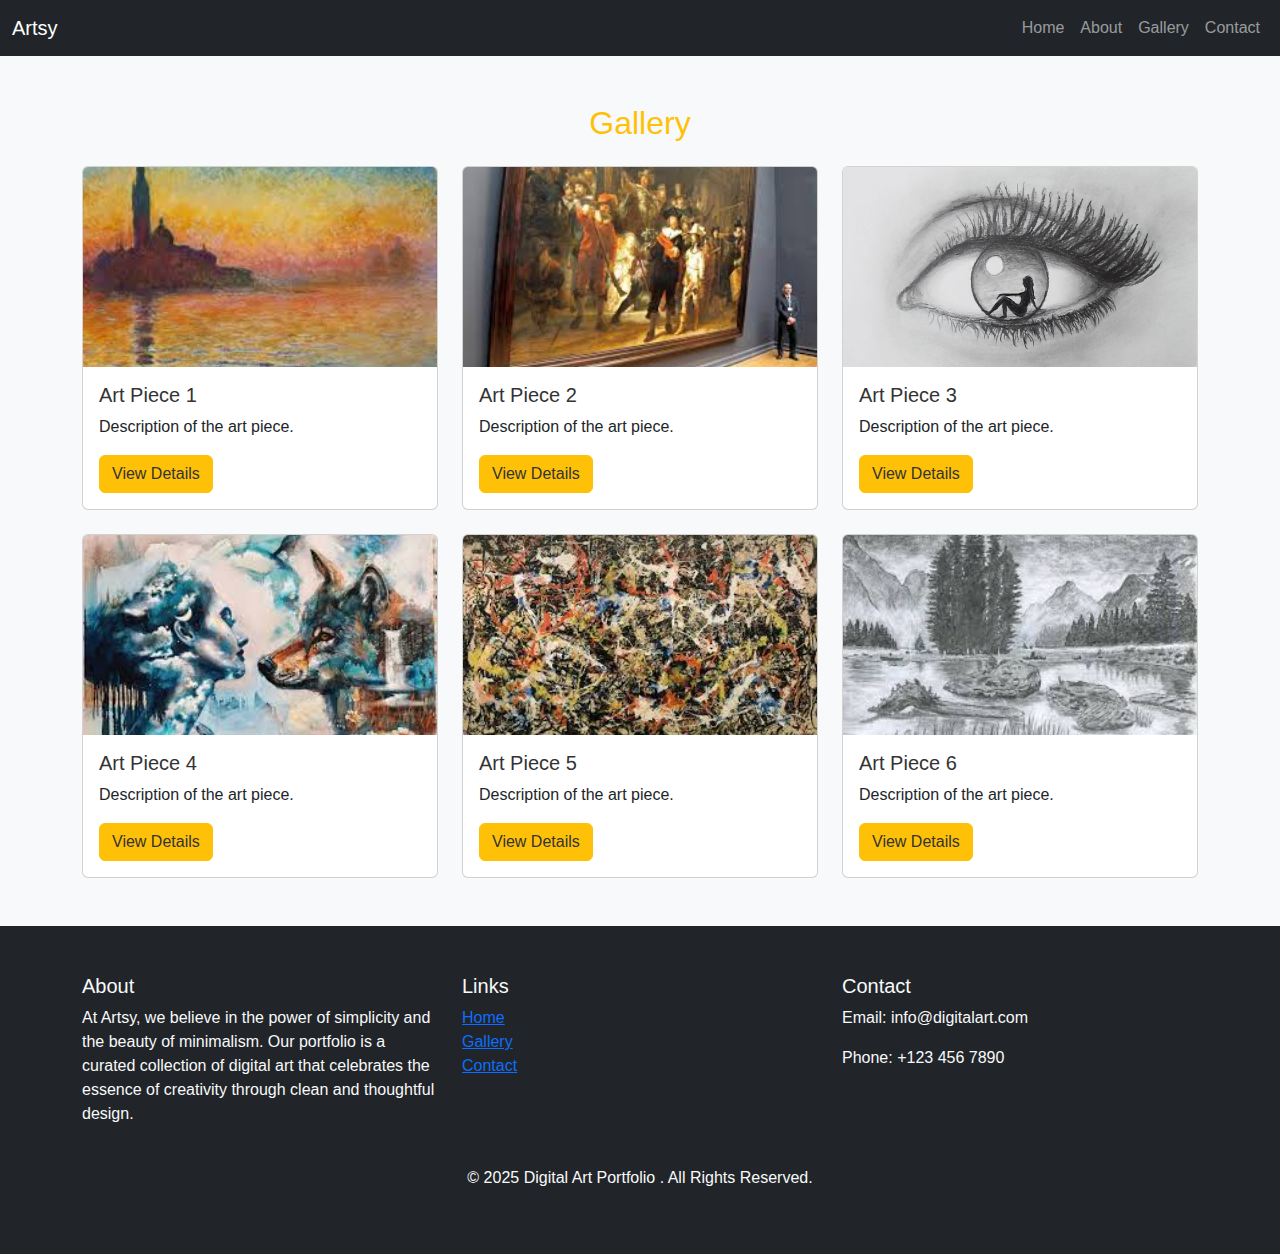
<file: gllery.html>
<!DOCTYPE html>
<html lang="en">
<head>
    <meta charset="UTF-8">
    <meta name="viewport" content="width=device-width, initial-scale=1.0">
    <title>Artsy</title>
    <link href="https://cdn.jsdelivr.net/npm/bootstrap@5.3.0/dist/css/bootstrap.min.css" rel="stylesheet">
    <link rel="stylesheet" href="styles.css">
</head>
<body>
    <!-- Navbar -->
    <nav class="navbar navbar-expand-lg navbar-dark bg-dark sticky-top">
        <div class="container-fluid">
            <a class="navbar-brand" href="#">Artsy</a>
            <button class="navbar-toggler" type="button" data-bs-toggle="collapse" data-bs-target="#navbarNav" aria-controls="navbarNav" aria-expanded="false" aria-label="Toggle navigation">
                <span class="navbar-toggler-icon"></span>
            </button>
            <div class="collapse navbar-collapse" id="navbarNav">
                <ul class="navbar-nav ms-auto">
                    <li class="nav-item">
                        <a class="nav-link" href="index.html">Home</a>
                    </li>
                    <li class="nav-item">
                        <a class="nav-link" href="boutus.html">About</a>
                        <li class="nav-item">

                        <a class="nav-link" href="gllery.html">Gallery</a>
                    </li>
                    <li class="nav-item">
                        <a class="nav-link" href="contc.html">Contact</a>
                    </li>
                </ul>
            </div>
        </div>
    </nav>
 <!-- Cards Section -->
 <section id="gallery" class="py-5 bg-light">
    <div class="container">
        <h2 class="text-center text-warning mb-4">Gallery</h2>
        <div class="row g-4">
            <div class="col-md-4">
                <div class="card">
                    <img src="images3_photo.jpeg" class="card-img-top" alt="Art Piece">
                    <div class="card-body">
                        <h5 class="card-title">Art Piece 1</h5>
                        <p class="card-text">Description of the art piece.</p>
                        <a href="artpiece1.html" class="btn btn-warning">View Details</a>
                    </div>
                </div>
            </div>
            <div class="col-md-4">
                <div class="card">
                    <img src="images_photo.jpeg" class="card-img-top" alt="Art Piece">
                    <div class="card-body">
                        <h5 class="card-title">Art Piece 2</h5>
                        <p class="card-text">Description of the art piece.</p>
                        <a href="artp2.html" class="btn btn-warning">View Details</a>
                    </div>
                </div>
            </div>
            <div class="col-md-4">
                <div class="card">
                    <img src="img.35_.jpg" class="card-img-top" alt="Art Piece">
                    <div class="card-body">
                        <h5 class="card-title">Art Piece 3</h5>
                        <p class="card-text">Description of the art piece.</p>
                        <a href="artp3.html" class="btn btn-warning">View Details</a>
                    </div>
                </div>
            </div>
            <div class="col-md-4">
                <div class="card">
                    <img src="images4.jpeg" class="card-img-top" alt="Art Piece">
                    <div class="card-body">
                        <h5 class="card-title">Art Piece 4</h5>
                        <p class="card-text">Description of the art piece.</p>
                        <a href="artp4.html" class="btn btn-warning">View Details</a>
                    </div>
                </div>
            </div>
            <div class="col-md-4">
                <div class="card">
                    <img src="images5.jpeg" class="card-img-top" alt="Art Piece">
                    <div class="card-body">
                        <h5 class="card-title">Art Piece 5</h5>
                        <p class="card-text">Description of the art piece.</p>
                        <a href="artp5.html" class="btn btn-warning">View Details</a>
                    </div>
                </div>
            </div>
            <div class="col-md-4">
                <div class="card">
                    <img src="download2_.jpeg" class="card-img-top" alt="Art Piece">
                    <div class="card-body">
                        <h5 class="card-title">Art Piece 6</h5>
                        <p class="card-text">Description of the art piece.</p>
                        <a href="artp6.html" class="btn btn-warning">View Details</a>
                    </div>
                </div>
            </div>
        </div>
    </div>
</section>
 <!-- Footer -->
 <footer class="bg-dark text-light py-5">
    <div class="container">
        <div class="row">
            <div class="col-md-4">
                <h5>About</h5>
                <p>At Artsy, we believe in the power of simplicity and the beauty of minimalism. Our portfolio is a curated collection of digital art that celebrates the essence of creativity through clean and thoughtful design.</p>
            </div>
            <div class="col-md-4">
                <h5>Links</h5>
                <ul class="list-unstyled">
                    <li><a href="#" class="http://127.0.0.1:5500/index.html">Home</a></li>
                    <li><a href="#" class="http://127.0.0.1:5500/gllery.html">Gallery</a></li>
                    <li><a href="#" class="http://127.0.0.1:5500/contc.html">Contact</a></li>
                </ul>
            </div>
            <div class="col-md-4">
                <h5>Contact</h5>
                <p>Email: info@digitalart.com</p>
                <p>Phone: +123 456 7890</p>
            </div>
        </div>
        <div class="text-center mt-4">
            <p>&copy; 2025 Digital Art Portfolio . All Rights Reserved.</p>
        </div>
    </div>
</footer>

<script src="https://cdn.jsdelivr.net/npm/bootstrap@5.3.0/dist/js/bootstrap.bundle.min.js"></script>
<script src="script.js"></script>
</body>
</html>
</file>
<file: styles.css>
body {
    font-family: Arial, sans-serif;
    margin: 0;
    padding: 0;
    background-color: #f8f9fa;
}

.hero {
    background: linear-gradient(to right, #ffcc00, #ff9900);
    height: 100vh;
}

.hero h1 {
    text-shadow: 2px 2px 4px #000;
}

.card img {
    object-fit: cover;
    height: 200px;
}

.card-title, .btn-warning {
    color: #333;
}

footer {
    background: #222;
    color: #bbb;
}
</file>
